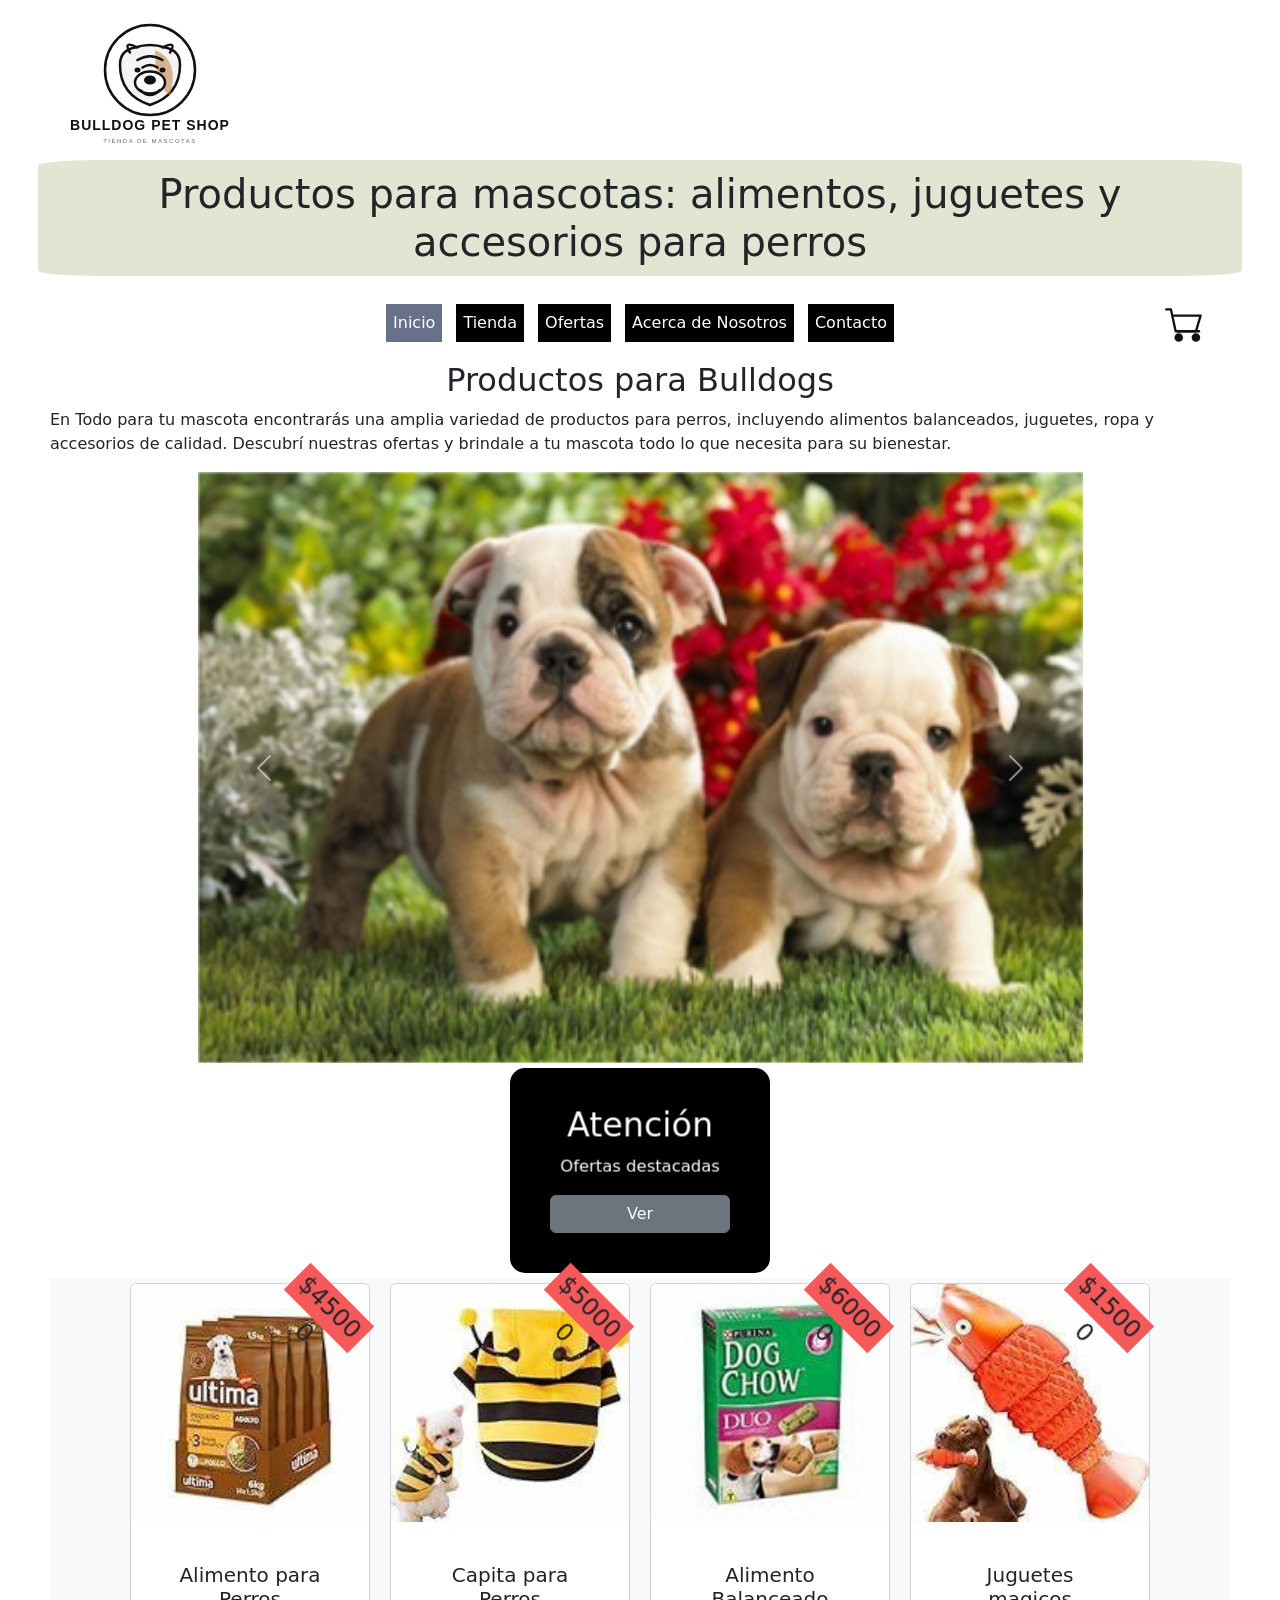
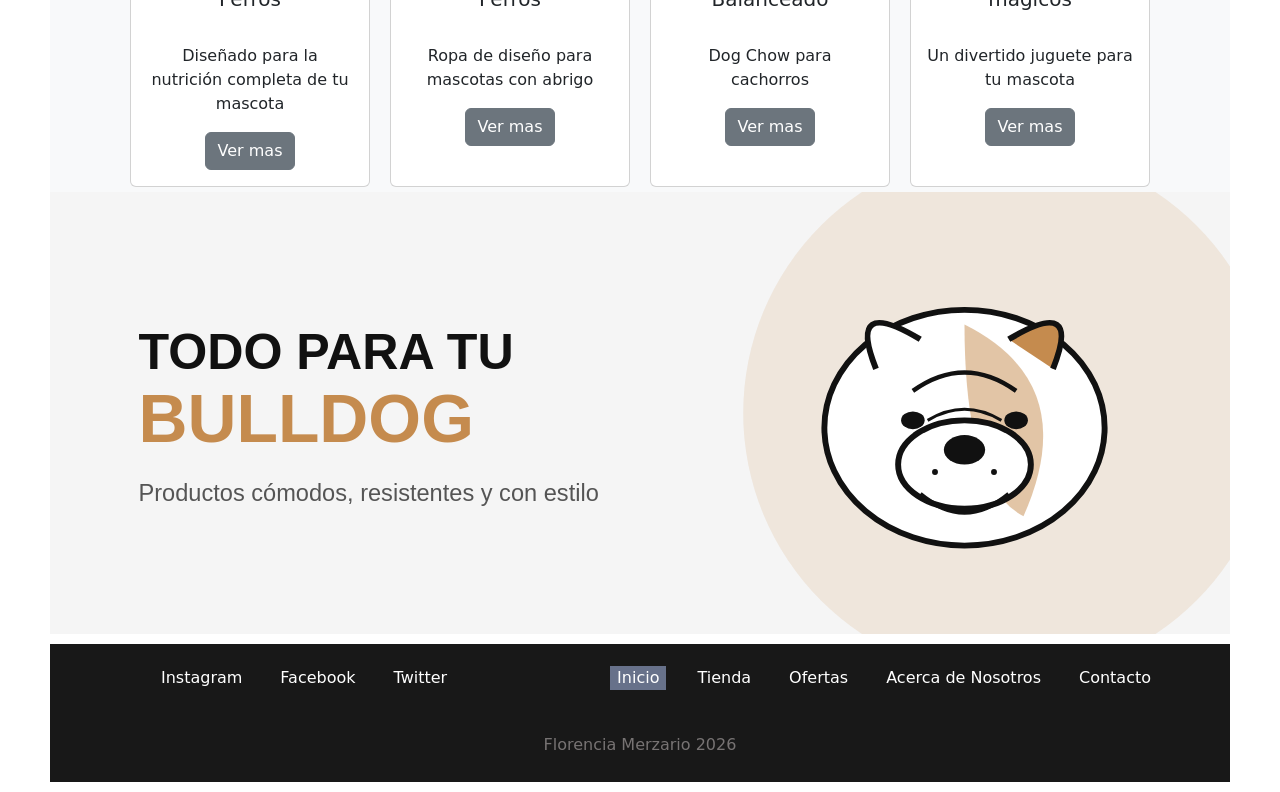
<file: index.html>
<!DOCTYPE html>
<html lang="en">
<head>
    <meta charset="UTF-8">
    <meta name="viewport" content="width=device-width, initial-scale=1.0">
      <link href="https://cdn.jsdelivr.net/npm/bootstrap@5.3.8/dist/css/bootstrap.min.css" rel="stylesheet" integrity="sha384-sRIl4kxILFvY47J16cr9ZwB07vP4J8+LH7qKQnuqkuIAvNWLzeN8tE5YBujZqJLB" crossorigin="anonymous">

      <link rel="stylesheet" href="https://cdn.jsdelivr.net/npm/bootstrap-icons@1.13.1/font/bootstrap-icons.min.css">
    <link rel="stylesheet" href="./css/style.css">

    <meta name="description" content="Tienda online de productos para mascotas. Encontrá alimentos, juguetes, ropa y ofertas especiales para perros, con productos destacados para bulldogs.">
<meta name="keywords" content="productos para mascotas, tienda para mascotas, alimentos para perros, accesorios para perros, juguetes para perros, bulldogs">

    <title>Productos para mascotas | Todo para tu mascota</title>
</head>
<body>
<div class="contenedor">
<header class="header row"> 
  
  <div class="logo">
    <a href="index.html" aria-label="Ir al inicio">
    <img src="./img/logo.svg" alt="Todo para tu mascota">
</a>
</div>

  <h1>Productos para mascotas: alimentos, juguetes y accesorios para perros</h1>

  <div class="iconoCarrito">
    <a href="#" aria-label="Carrito de compras">
        <img src="./img/carrito.svg" alt="carrito de compras" >
    </a>
    </div>
</header>
 <nav class="nav" aria-label="Menú principal">
    
    <div class="burguer">
        <i class="bi bi-justify"></i>
        <ul>
            <li class="activo"><a href="index.html">Inicio</a></li>
            <li><a href="./anexos/tienda.html">Tienda</a></li>
            <li><a href="./anexos/ofertas.html">Ofertas</a></li>
            <li><a href="./anexos/acerca_nosotros.html">Acerca de Nosotros</a></li>
            <li><a href="./anexos/contacto.html">Contacto</a></li>
        </ul>
    </div>
    <div class="menu">
         <ul>
            <li class="activo"><a href="index.html">Inicio</a></li>
            <li><a href="./anexos/tienda.html">Tienda</a></li>
            <li><a href="./anexos/ofertas.html">Ofertas</a></li>
            <li><a href="./anexos/acerca_nosotros.html">Acerca de Nosotros</a></li>
            <li><a href="./anexos/contacto.html">Contacto</a></li>
        </ul>
    </div>
    
  </nav>
  <main class="main">
    <h2>Productos para Bulldogs</h2>
    <p>En Todo para tu mascota encontrarás una amplia variedad de productos para perros, incluyendo alimentos balanceados, juguetes, ropa y accesorios de calidad. Descubrí nuestras ofertas y brindale a tu mascota todo lo que necesita para su bienestar.</p>
    
    <div class="portada d-flex justify-content-center">
    <div id="carouselExampleControlsNoTouching" class="carousel slide w-75" data-bs-touch="false">
  <div class="carousel-inner">
    <div class="carousel-item active">
      <img src="./img/carrousel_1.jpg" class="d-block w-100" alt="carrousel de img de perros bulldog">
    </div>
    <div class="carousel-item">
      <img src="./img/carrousel_2.jpg" class="d-block w-100" alt="carrousel de img de perros bulldog">
    </div>
    <div class="carousel-item">
      <img src="./img/carrousel_3.jpg" class="d-block w-100" alt="carrousel de img de perros bulldog">
    </div>
  </div>
  <button class="carousel-control-prev" type="button" data-bs-target="#carouselExampleControlsNoTouching" data-bs-slide="prev">
    <span class="carousel-control-prev-icon" aria-hidden="true"></span>
    <span class="visually-hidden">Previous</span>
  </button>
  <button class="carousel-control-next" type="button" data-bs-target="#carouselExampleControlsNoTouching" data-bs-slide="next">
    <span class="carousel-control-next-icon" aria-hidden="true"></span>
    <span class="visually-hidden">Next</span>
  </button>
</div>
</div>
       
    <div class="escena">
        <div class="tarjeta">
          <h2>Atención</h2>
            <p>Ofertas destacadas</p>
            <a href="./anexos/ofertas.html" class="btn btn-secondary">Ver</a>
        </div>
    </div>
 
<section class="productos-destacados">
     <div class="destacados">
        <div class="card text-center" style="width: 15rem;">
            <div class="precio">$45000</div>
            <img src="./img/alimento_ultima.jpg"
             class="card-img-top" alt="imagen de venta producto">
            <div class="card-body">
                <h2 class="card-title h5">Alimento para Perros</h2>
                <p class="card-text">Diseñado para la nutrición completa de tu mascota</p>
                <button type="button" class="btn btn-secondary " data-bs-toggle="modal" data-bs-target="#modal1">
                Ver mas
              </button>
            </div>
            <!-- Modal -->
<div class="modal fade" id="modal1" role="dialog" tabindex="-1" aria-labelledby="exampleModalLabel" aria-hidden="true">
  <div class="modal-dialog">
    <div class="modal-content">
      <div class="modal-header">
        <h2 class="modal-title fs-5" id="exampleModalLabel">Atencion</h2>
        <button type="button" class="btn-close" data-bs-dismiss="modal" aria-label="Close"></button>
      </div>
      <div class="modal-body">
        Producto Destacado a la venta
      </div>
      <div class="modal-footer">
        <button type="button" class="btn btn-secondary" data-bs-dismiss="modal">Cerrar</button>
      </div>
    </div>
  </div>
</div>
        </div>
        <div class="card text-center" style="width: 15rem;">
            <div class="precio">$50000</div>
            <img src="./img/capita.jpg" class="card-img-top" alt="imagen de venta producto">
            <div class="card-body">
                <h2 class="card-title h5">Capita para Perros</h2>
                <p class="card-text">Ropa de diseño para mascotas con abrigo </p>
                <button type="button" class="btn btn-secondary " data-bs-toggle="modal" data-bs-target="#modal1">
                Ver mas
              </button>
            </div>
        </div>
        <div class="card text-center" style="width: 15rem;">
            <div class="precio">$60000</div>
            <img src="./img/dog_chow.jpg" class="card-img-top" alt="imagen de venta producto">
            <div class="card-body">
                <h2 class="card-title h5">Alimento Balanceado</h2>
                <p class="card-text">Dog Chow para cachorros</p>
                 <button type="button" class="btn btn-secondary " data-bs-toggle="modal" data-bs-target="#modal1">
                Ver mas
              </button>
            </div>
        </div>
        <div class="card text-center" style="width: 15rem;">
            <div class="precio">$15000</div>
            <img src="./img/pecesito_juguete.jpg" class="card-img-top" alt="imagen de venta producto">
            <div class="card-body">
                <h2 class="card-title h5">Juguetes magicos</h2>
                <p class="card-text">Un divertido juguete para tu mascota</p>
                 <button type="button" class="btn btn-secondary " data-bs-toggle="modal" data-bs-target="#modal1">
                Ver mas
              </button>
            </div>
        </div>

     </div>
</section>
    <section class="banner">
      <h2 class="d-none">Banner</h2>
        <img src="./img/banner.svg" alt="imagen del banner de la pagina">
    </section>
  </main>
  <footer>
    <div class="footer">
    <!-- redes sociales -->
    <ul class="redes">
        <li><a href="#">Instagram</a></li>
        <li><a href="#">Facebook</a></li>
        <li><a href="#">Twitter</a></li>
    </ul>
    <ul>
        <li class="activo"><a href="index.html">Inicio</a></li>
        <li><a href="./anexos/tienda.html">Tienda</a></li>
        <li><a href="./anexos/ofertas.html">Ofertas</a></li>
        <li><a href="./anexos/acerca_nosotros.html">Acerca de Nosotros</a></li>
        <li><a href="./anexos/contacto.html">Contacto</a></li>
    </ul>
</div>

   <p>Florencia Merzario 2026</p>
  </footer>
</div>

 <script src="https://cdn.jsdelivr.net/npm/bootstrap@5.3.8/dist/js/bootstrap.bundle.min.js" integrity="sha384-FKyoEForCGlyvwx9Hj09JcYn3nv7wiPVlz7YYwJrWVcXK/BmnVDxM+D2scQbITxI" crossorigin="anonymous"></script>

</body>
</html>
</file>
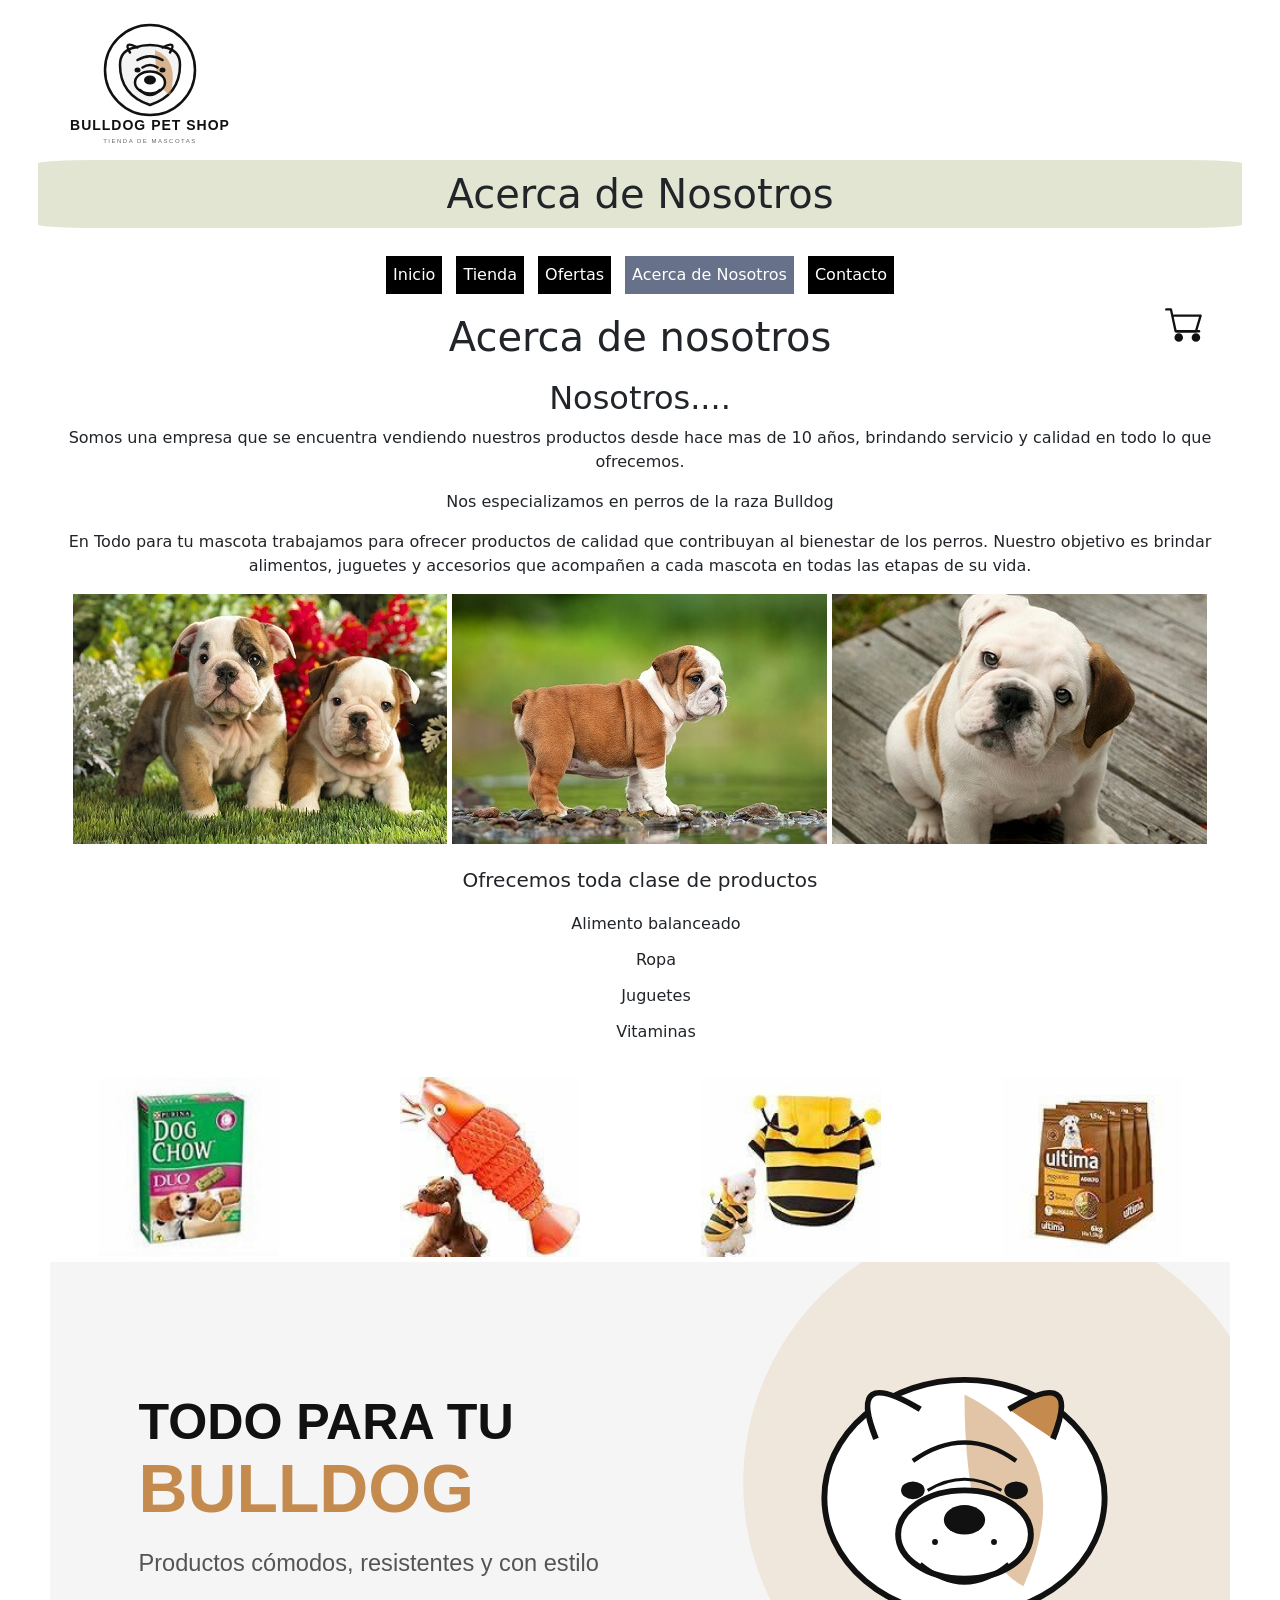
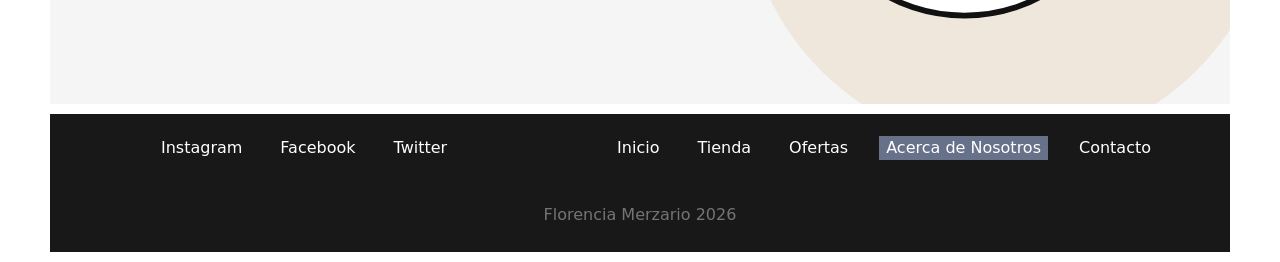
<file: anexos/acerca_nosotros.html>
<!DOCTYPE html>
<html lang="en">
<head>
    <meta charset="UTF-8">
    <meta name="viewport" content="width=device-width, initial-scale=1.0">
      <link href="https://cdn.jsdelivr.net/npm/bootstrap@5.3.8/dist/css/bootstrap.min.css" rel="stylesheet" integrity="sha384-sRIl4kxILFvY47J16cr9ZwB07vP4J8+LH7qKQnuqkuIAvNWLzeN8tE5YBujZqJLB" crossorigin="anonymous">
<link rel="stylesheet"
href="https://cdn.jsdelivr.net/npm/bootstrap-icons@1.11.3/font/bootstrap-icons.min.css">
    <link rel="stylesheet" href="../css/style.css">
    <meta name="description" content="Conocé nuestra historia y compromiso con la venta de productos para mascotas de calidad y el bienestar de los perros.">
<meta name="keywords" content="tienda de mascotas, empresa de mascotas, bienestar animal, productos para mascotas, historia de la empresa">
   <title>Acerca de Nosotros | Todo para tu mascota</title>
</head>
<body>
<div class="contenedor">
<header class="header row"> 
  <div class="logo">
    <a href="index.html" aria-label="Ir al inicio">
    <img src="../img/logo.svg" alt="Todo para tu mascota">
</a>
  </div>
 <h1>Acerca de Nosotros</h1>
  <div class="iconoCarrito">
          <a href="#" aria-label="Carrito de compras">
        <img src="../img/carrito.svg" alt="carrito de compras" >
    </a>
    </div>
</header>
 <nav class="nav" aria-label="Menú principal">
       <div class="burguer">
        <i class="bi bi-justify"></i>
        <ul>
            <li><a href="../index.html">Inicio</a></li>
            <li><a href="./tienda.html">Tienda</a></li>
            <li><a href="./ofertas.html">Ofertas</a></li>
            <li class="activo"><a href="#">Acerca de Nosotros</a></li>
            <li><a href="./contacto.html">Contacto</a></li>
        </ul>
    </div>
    <div class="menu">
         <ul>
            <li><a href="../index.html">Inicio</a></li>
            <li><a href="./tienda.html">Tienda</a></li>
            <li><a href="./ofertas.html">Ofertas</a></li>
            <li class="activo"><a href="#">Acerca de Nosotros</a></li>
            <li><a href="./contacto.html">Contacto</a></li>
        </ul>
    </div>
    
  </nav>
    <h1 class="text-center">Acerca de nosotros</h1>
    <main>
        <section class="mb-4 text-center">
            <h2>Nosotros....</h2>
            <p>Somos una empresa que se encuentra vendiendo nuestros productos desde hace mas
            de 10 años, brindando servicio y calidad en todo lo que ofrecemos.</p>
            <p>Nos especializamos en perros de la raza Bulldog</p>
            <p>En Todo para tu mascota trabajamos para ofrecer productos de calidad que contribuyan al bienestar de los perros. Nuestro objetivo es brindar alimentos, juguetes y accesorios que acompañen a cada mascota en todas las etapas de su vida.</p>

            <img src="../img/carrousel_1.jpg" alt="imagen de perro cachorro">
            <img src="../img/carrousel_2.jpg" alt="imagen de perro cachorro">
            <img src="../img/carrousel_3.jpg" alt="imagen de perro cachorro">
        </section>
        <section class="d-md-flex justify-content-md-center flex-md-column text-center">
            <h3 class="h5">Ofrecemos toda clase de productos</h3>
            <ul class="acerca_ul">
                <li class="list-unstyled">Alimento balanceado</li>
                <li class="list-unstyled">Ropa</li>
                <li class="list-unstyled">Juguetes</li>
                <li class="list-unstyled">Vitaminas</li>
            </ul>
            <div class="row text-center">
                <div class="col-12 col-md-6 col-lg-3 escalar">
                    <img src="../img/dog_chow.jpg" class="img-fluid" alt="Dog Chow">
                </div>

                <div class="col-12 col-md-6 col-lg-3 escalar">
                    <img src="../img/pecesito_juguete.jpg" class="img-fluid" alt="Juguete">
                </div>

                <div class="col-12 col-md-6 col-lg-3 escalar">
                    <img src="../img/capita.jpg" class="img-fluid" alt="Capita">
                </div>

                <div class="col-12 col-md-6 col-lg-3 escalar">
                    <img src="../img/alimento_ultima.jpg" class="img-fluid" alt="Producto">
                </div>
            </div>
        </section>
    <section class="banner">
        <h2 class="d-none">Banner</h2>
        <img src="../img/banner.svg" alt="imagen del banner de la pagina">
    </section>
  </main>
  <footer>
    <div class="footer">
    <!-- redes sociales -->
    <ul class="redes">
        <li><a href="#">Instagram</a></li>
        <li><a href="#">Facebook</a></li>
        <li><a href="#">Twitter</a></li>
    </ul>
    <ul>
         <li><a href="../index.html">Inicio</a></li>
        <li><a href="./tienda.html">Tienda</a></li>
        <li><a href="./ofertas.html">Ofertas</a></li>
        <li class="activo"><a href="#">Acerca de Nosotros</a></li>
        <li><a href="./contacto.html">Contacto</a></li>
    </ul>
</div>

    <p>Florencia Merzario 2026</p>
  </footer>
</div>

 <script src="https://cdn.jsdelivr.net/npm/bootstrap@5.3.8/dist/js/bootstrap.bundle.min.js" integrity="sha384-FKyoEForCGlyvwx9Hj09JcYn3nv7wiPVlz7YYwJrWVcXK/BmnVDxM+D2scQbITxI" crossorigin="anonymous"></script>

</body>
</html>
</file>
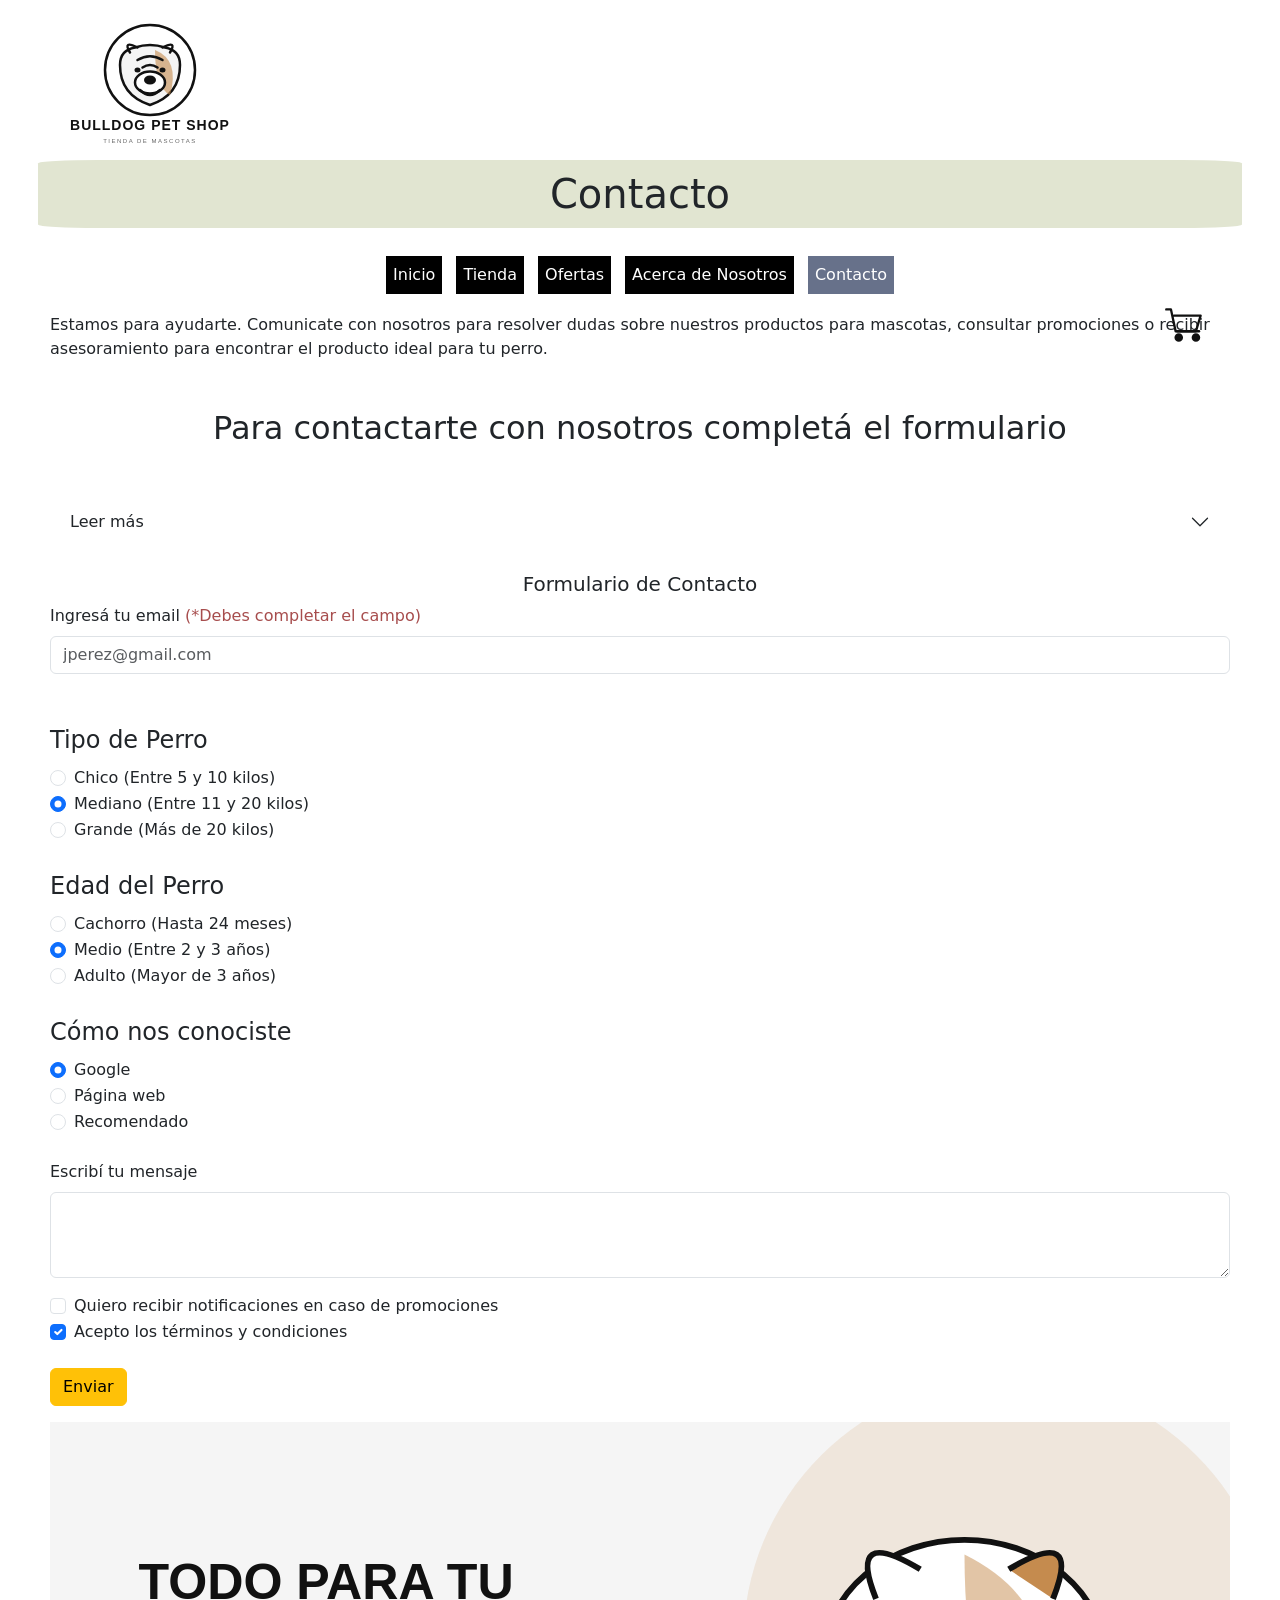
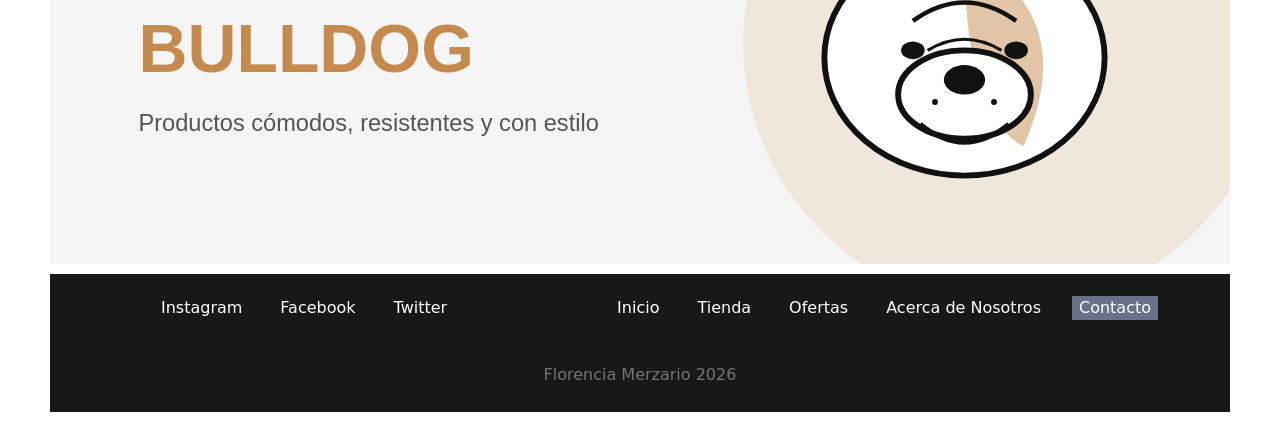
<file: anexos/contacto.html>
<!DOCTYPE html>
<html lang="en">
<head>
    <meta charset="UTF-8">
    <meta name="viewport" content="width=device-width, initial-scale=1.0">
    <link rel="stylesheet"
href="https://cdn.jsdelivr.net/npm/bootstrap-icons@1.11.3/font/bootstrap-icons.min.css">
      <link href="https://cdn.jsdelivr.net/npm/bootstrap@5.3.8/dist/css/bootstrap.min.css" rel="stylesheet" integrity="sha384-sRIl4kxILFvY47J16cr9ZwB07vP4J8+LH7qKQnuqkuIAvNWLzeN8tE5YBujZqJLB" crossorigin="anonymous">

    <link rel="stylesheet" href="../css/style.css">
    <meta name="description" content="Contactanos para realizar consultas sobre nuestros productos para mascotas, promociones y medios de compra.">
   <meta name="keywords" content="contacto tienda mascotas, atención al cliente, consultas mascotas, productos para perros, información de contacto">
    <title>Contacto | Todo para tu mascota</title>
</head>
<body>
<div class="contenedor">
<header class="header row"> 
  <div class="logo">
    <a href="index.html" aria-label="Ir al inicio">
    <img src="../img/logo.svg" alt="Todo para tu mascota">
  </a>
</div>
  <h1>Contacto</h1>
  <div class="iconoCarrito">
      <a href="#" aria-label="Carrito de compras">
        <img src="../img/carrito.svg" alt="carrito de compras" >
    </a>
  </div>
</header>
<nav class="nav" aria-label="Menú principal">

       <div class="burguer">
        <i class="bi bi-justify"></i>
        <ul>
             <li><a href="../index.html">Inicio</a></li>
            <li><a href="./tienda.html">Tienda</a></li>
            <li><a href="./ofertas.html">Ofertas</a></li>
            <li><a href="./acerca_nosotros.html">Acerca de Nosotros</a></li>
            <li class="activo"><a href="#">Contacto</a></li>
        </ul>
    </div>
    <div class="menu">
         <ul>
            <li><a href="../index.html">Inicio</a></li>
            <li><a href="./tienda.html">Tienda</a></li>
            <li><a href="./ofertas.html">Ofertas</a></li>
            <li><a href="./acerca_nosotros.html">Acerca de Nosotros</a></li>
            <li class="activo"><a href="#">Contacto</a></li>
        </ul>
    </div>
    
  </nav>
  <div class="main">
    <p>Estamos para ayudarte. Comunicate con nosotros para resolver dudas sobre nuestros productos para mascotas, consultar promociones o recibir asesoramiento para encontrar el producto ideal para tu perro.</p>

    <h2 class="m-5">Para contactarte con nosotros completá el formulario</h2>
    <div class="accordion accordion-flush" id="accordionFlushExample">
  <div class="accordion-item">
    <h2 class="accordion-header">
      <button class="accordion-button collapsed" type="button" data-bs-toggle="collapse" data-bs-target="#flush-collapseOne" aria-expanded="false" aria-controls="flush-collapseOne">
        Leer más
      </button>
    </h2>
    <div id="flush-collapseOne" class="accordion-collapse collapse" data-bs-parent="#accordionFlushExample">
      <div class="accordion-body">Podes contactarte con nosotros a traves del formulario, para reclamos y sugerencias y te responderemos a la brevedad.</div>
    </div>
  </div>
  </div>
  

  <section class="formulario mt-4">
    <h2 class="h5">Formulario de Contacto</h2>
  <div class="mb-5">
    <label for="exampleFormControlInput1" class="form-label">
      Ingresá tu email
      <span class="txt_span">(*Debes completar el campo)</span>
    </label>
    <input type="email" class="form-control" id="exampleFormControlInput1" placeholder="jperez@gmail.com">
  </div>

  <fieldset class="mb-4">
    <legend>Tipo de Perro</legend>

    <div class="form-check">
      <input class="form-check-input" type="radio" name="tipoPerro" id="tipo1">
      <label class="form-check-label" for="tipo1">
        Chico (Entre 5 y 10 kilos)
      </label>
    </div>

    <div class="form-check">
      <input class="form-check-input" type="radio" name="tipoPerro" id="tipo2" checked>
      <label class="form-check-label" for="tipo2">
        Mediano (Entre 11 y 20 kilos)
      </label>
    </div>

    <div class="form-check">
      <input class="form-check-input" type="radio" name="tipoPerro" id="tipo3">
      <label class="form-check-label" for="tipo3">
        Grande (Más de 20 kilos)
      </label>
    </div>
  </fieldset>

  <fieldset class="mb-4">
    <legend>Edad del Perro</legend>

    <div class="form-check">
      <input class="form-check-input" type="radio" name="edadPerro" id="edad1">
      <label class="form-check-label" for="edad1">
        Cachorro (Hasta 24 meses)
      </label>
    </div>

    <div class="form-check">
      <input class="form-check-input" type="radio" name="edadPerro" id="edad2" checked>
      <label class="form-check-label" for="edad2">
        Medio (Entre 2 y 3 años)
      </label>
    </div>

    <div class="form-check">
      <input class="form-check-input" type="radio" name="edadPerro" id="edad3">
      <label class="form-check-label" for="edad3">
        Adulto (Mayor de 3 años)
      </label>
    </div>
  </fieldset>

  <fieldset class="mb-4">
    <legend>Cómo nos conociste</legend>

    <div class="form-check">
      <input class="form-check-input" type="radio" name="origen" id="origen1" checked>
      <label class="form-check-label" for="origen1">
        Google
      </label>
    </div>

    <div class="form-check">
      <input class="form-check-input" type="radio" name="origen" id="origen2">
      <label class="form-check-label" for="origen2">
        Página web
      </label>
    </div>

    <div class="form-check">
      <input class="form-check-input" type="radio" name="origen" id="origen3">
      <label class="form-check-label" for="origen3">
        Recomendado
      </label>
    </div>
  </fieldset>

  
  <div class="mb-3">
    <label for="exampleFormControlTextarea1" class="form-label">
      Escribí tu mensaje
    </label>
    <textarea class="form-control" id="exampleFormControlTextarea1" rows="3"></textarea>
  </div>

  
  <div class="form-check">
    <input class="form-check-input" type="checkbox" id="checkDefault">
    <label class="form-check-label" for="checkDefault">
      Quiero recibir notificaciones en caso de promociones
    </label>
  </div>

  <div class="form-check mb-4">
    <input class="form-check-input" type="checkbox" id="checkChecked" checked>
    <label class="form-check-label" for="checkChecked">
      Acepto los términos y condiciones
    </label>
  </div>

  <button type="submit" class="btn btn-warning mb-3">
    Enviar
  </button>
</section>

    <section class="banner">
      <h2 class="d-none">Banner</h2>
        <img src="../img/banner.svg" alt="imagen del banner de la pagina">
    </section>
  
  </div>
  <footer>
    <div class="footer">
    <!-- redes sociales -->
    <ul class="redes">
        <li><a href="#">Instagram</a></li>
        <li><a href="#">Facebook</a></li>
        <li><a href="#">Twitter</a></li>
    </ul>
    <ul>
          <li><a href="../index.html">Inicio</a></li>
          <li><a href="./tienda.html">Tienda</a></li>
          <li><a href="./ofertas.html">Ofertas</a></li>
          <li><a href="./acerca_nosotros.html">Acerca de Nosotros</a></li>
          <li class="activo"><a href="#">Contacto</a></li>
    </ul>

</div>
    <p>Florencia Merzario 2026</p>
  </footer>
</div>

 <script src="https://cdn.jsdelivr.net/npm/bootstrap@5.3.8/dist/js/bootstrap.bundle.min.js" integrity="sha384-FKyoEForCGlyvwx9Hj09JcYn3nv7wiPVlz7YYwJrWVcXK/BmnVDxM+D2scQbITxI" crossorigin="anonymous"></script>

</body>
</html>
</file>
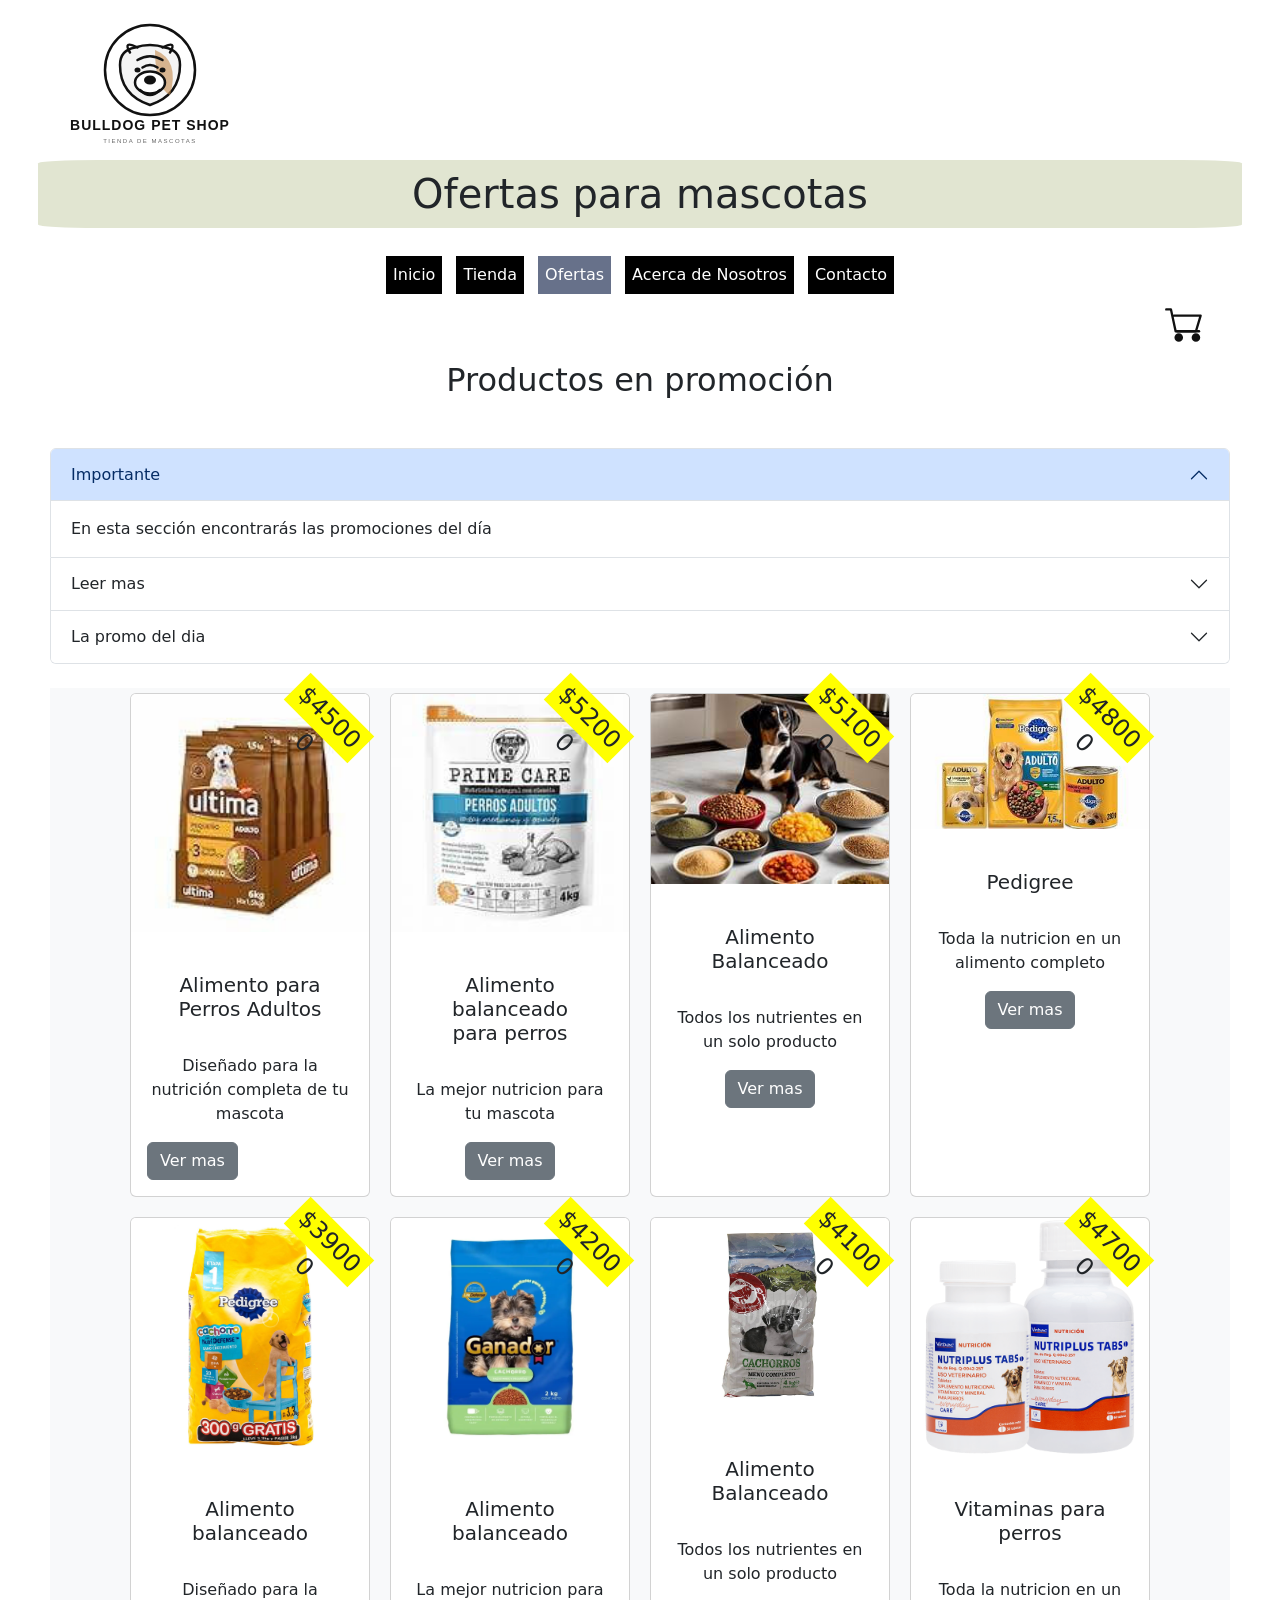
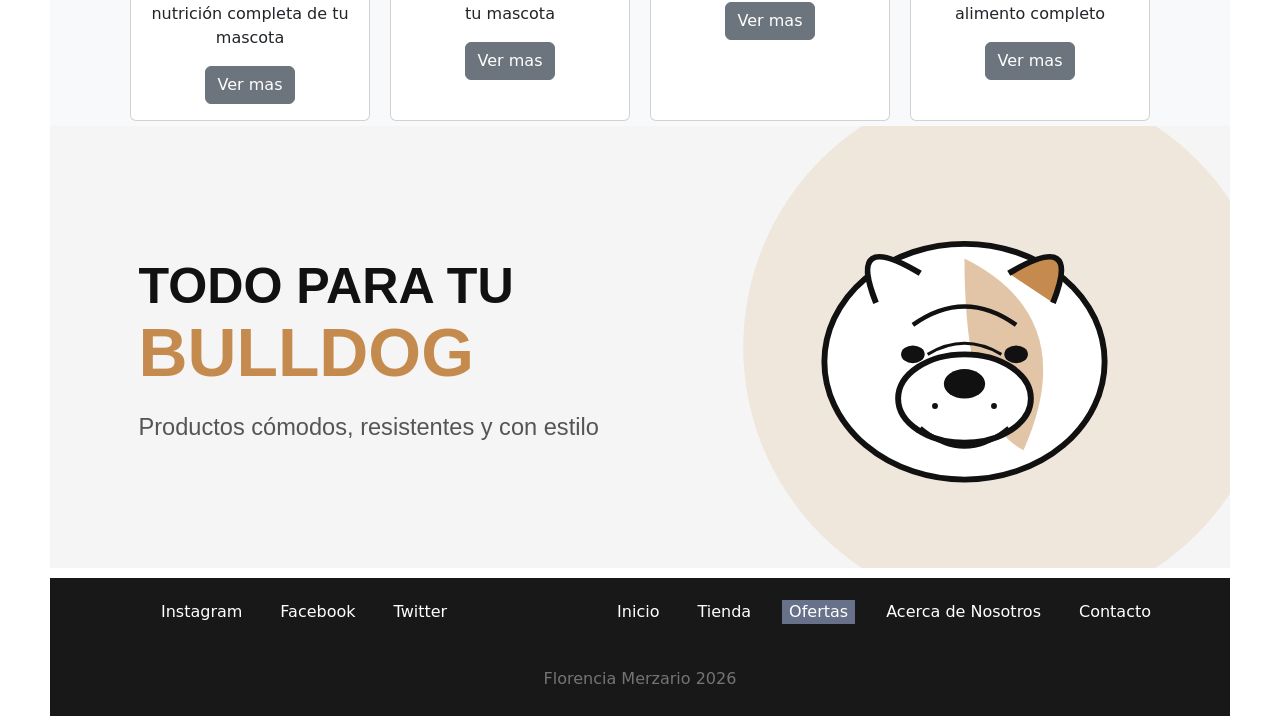
<file: anexos/ofertas.html>
<!DOCTYPE html>
<html lang="en">
<head>
    <meta charset="UTF-8">
    <meta name="viewport" content="width=device-width, initial-scale=1.0">
    <link rel="stylesheet"
href="https://cdn.jsdelivr.net/npm/bootstrap-icons@1.11.3/font/bootstrap-icons.min.css">
      <link href="https://cdn.jsdelivr.net/npm/bootstrap@5.3.8/dist/css/bootstrap.min.css" rel="stylesheet" integrity="sha384-sRIl4kxILFvY47J16cr9ZwB07vP4J8+LH7qKQnuqkuIAvNWLzeN8tE5YBujZqJLB" crossorigin="anonymous">

    <link rel="stylesheet" href="../css/style.css">

    <meta name="description" content="Aprovechá las mejores ofertas en alimentos, juguetes y accesorios para perros. Descuentos exclusivos por tiempo limitado.">
<meta name="keywords" content="ofertas para mascotas, descuentos para perros, promociones mascotas, alimentos para perros en oferta, accesorios para perros baratos">
    <title>Ofertas | Productos para mascotas</title>
</head>
<body>
<div class="contenedor">
<header class="header row"> 
  <div class="logo"><a href="index.html" aria-label="Ir al inicio">
    <img src="../img/logo.svg" alt="Todo para tu mascota">
</a></div>
  <h1>Ofertas para mascotas</h1>
  <div class="iconoCarrito">
          <a href="#" aria-label="Carrito de compras">
        <img src="../img/carrito.svg" alt="carrito de compras" >
    </a>
    </div>
</header>
  <nav class="nav" aria-label="Menú principal">
    <div class="burguer">
        <i class="bi bi-justify"></i>
        <ul>
            <li><a href="../index.html">Inicio</a></li>
            <li><a href="./tienda.html">Tienda</a></li>
            <li class="activo"><a href="#">Ofertas</a></li>
            <li><a href="./acerca_nosotros.html">Acerca de Nosotros</a></li>
            <li><a href="./contacto.html">Contacto</a></li>
        </ul>
    </div>
    <div class="menu">
         <ul>
            <li><a href="../index.html">Inicio</a></li>
            <li><a href="./tienda.html">Tienda</a></li>
            <li class="activo"><a href="#">Ofertas</a></li>
            <li><a href="./acerca_nosotros.html">Acerca de Nosotros</a></li>
            <li><a href="./contacto.html">Contacto</a></li>
        </ul>
    </div>
    
  </nav>
  <main class="main">
    <h2 class="m-5">Productos en promoción</h2>
 <div class="accordion mb-4" id="accordionExample">
  <div class="accordion-item">
    <h2 class="accordion-header">
      <button class="accordion-button" type="button" data-bs-toggle="collapse" data-bs-target="#collapseOne" aria-expanded="true" aria-controls="collapseOne">
        Importante
      </button>
    </h2>
    <div id="collapseOne" class="accordion-collapse collapse show" data-bs-parent="#accordionExample">
  <div class="accordion-body">
    En esta sección encontrarás las promociones del día
  </div>
</div>
</div>
  <div class="accordion-item">
    <h2 class="accordion-header">
      <button class="accordion-button collapsed" type="button" data-bs-toggle="collapse" data-bs-target="#collapseTwo" aria-expanded="false" aria-controls="collapseTwo">
        Leer mas
      </button>
    </h2>
    <div id="collapseTwo" class="accordion-collapse collapse" data-bs-parent="#accordionExample">
      <div class="accordion-body">
        <div class="accordion-body">
          <p>Descubrí las mejores promociones en productos para mascotas. Encontrá alimentos, juguetes y accesorios para perros con descuentos especiales y renová todo lo que tu mascota necesita al mejor precio.</p>
        </div>
      </div>
    </div>
  </div>
  <div class="accordion-item">
    <h2 class="accordion-header">
      <button class="accordion-button collapsed" type="button" data-bs-toggle="collapse" data-bs-target="#collapseThree" aria-expanded="false" aria-controls="collapseThree">
        La promo del dia
      </button>
    </h2>
    <div id="collapseThree" class="accordion-collapse collapse" data-bs-parent="#accordionExample">
  <div class="accordion-body">
    Alimento balanceado para perros cachorros y/o adultos.
  </div>
</div>
  </div>
</div>
<section class="productos-destacados">
     <div class="destacados">
        <div class="card" style="width: 15rem;">
            <div class="precio precio_oferta">$45000</div>
            <img src="../img/alimento_ultima.jpg" class="card-img-top" alt="imagen de venta producto">
            <div class="card-body">
                <h2 class="card-title h5">Alimento para Perros Adultos</h2>
                <p class="card-text">Diseñado para la nutrición completa de tu mascota</p>
                <button type="button" class="btn btn-secondary " data-bs-toggle="modal" data-bs-target="#modal1">
                Ver mas
              </button>
            </div>
        </div>
        <div class="modal fade"
          id="modal1"
          tabindex="-1"
          role="dialog"
          aria-labelledby="exampleModalLabel"
          aria-hidden="true">

  <div class="modal-dialog">
    <div class="modal-content">
      <div class="modal-header">
        <h2 class="modal-title fs-5" id="exampleModalLabel">Atención</h2>
        <button type="button" class="btn-close" data-bs-dismiss="modal" aria-label="Close"></button>
      </div>
      <div class="modal-body">
        Producto Destacado a la venta
      </div>
      <div class="modal-footer">
        <button type="button" class="btn btn-secondary" data-bs-dismiss="modal">Cerrar</button>
      </div>
    </div>
  </div>
</div>
        <div class="card text-center" style="width: 15rem;">
            <div class="precio precio_oferta">$52000</div>
            <img src="../img/prod01-adultos.jfif" class="card-img-top" alt="imagen de venta producto">
            <div class="card-body">
                <h2 class="card-title h5">Alimento balanceado para perros</h2>
                <p class="card-text">La mejor nutricion para tu mascota</p>
                <button type="button" class="btn btn-secondary " data-bs-toggle="modal" data-bs-target="#modal1">
                Ver mas
              </button>
            </div>
        </div>
        <div class="card text-center" style="width: 15rem;">
            <div class="precio precio_oferta">$51000</div>
            <img src="../img/prod02-adultos.jfif" class="card-img-top" alt="imagen de venta producto">
            <div class="card-body">
                <h2 class="card-title h5">Alimento Balanceado</h2>
                <p class="card-text">Todos los nutrientes en un solo producto</p>
                <button type="button" class="btn btn-secondary " data-bs-toggle="modal" data-bs-target="#modal1">
                Ver mas
              </button>
            </div>
        </div>
        <div class="card text-center" style="width: 15rem;">
            <div class="precio precio_oferta">$48000</div>
            <img src="../img/prod03-adultos.jfif" class="card-img-top" alt="imagen de venta producto">
            <div class="card-body">
                <h2 class="card-title h5">Pedigree</h2>
                <p class="card-text">Toda la nutricion en un alimento completo</p>
                <button type="button" class="btn btn-secondary " data-bs-toggle="modal" data-bs-target="#modal1">
                Ver mas
              </button>
            </div>
        </div>
         <div class="card text-center" style="width: 15rem;">
            <div class="precio precio_oferta">$39000</div>
            <img src="../img/prod01-cachorros.jpeg" class="card-img-top" alt="imagen de venta producto">
            <div class="card-body">
                <h2 class="card-title h5">Alimento balanceado</h2>
                <p class="card-text">Diseñado para la nutrición completa de tu mascota</p>
                 <button type="button" class="btn btn-secondary " data-bs-toggle="modal" data-bs-target="#modal1">
                Ver mas
              </button>
            </div>
        </div>
        <div class="card text-center" style="width: 15rem;">
            <div class="precio precio_oferta">$42000</div>
            <img src="../img/prod02-cachorro.webp" class="card-img-top" alt="imagen de venta producto">
            <div class="card-body">
                <h2 class="card-title h5">Alimento balanceado</h2>
                <p class="card-text">La mejor nutricion para tu mascota</p>
                <button type="button" class="btn btn-secondary " data-bs-toggle="modal" data-bs-target="#modal1">
                Ver mas
              </button>
            </div>
        </div>
        <div class="card text-center" style="width: 15rem;">
            <div class="precio precio_oferta">$41000</div>
            <img src="../img/prod03-cachorro.jpg" class="card-img-top" alt="imagen de venta producto">
            <div class="card-body">
                <h2 class="card-title h5">Alimento Balanceado</h2>
                <p class="card-text">Todos los nutrientes en un solo producto</p>
                <button type="button" class="btn btn-secondary " data-bs-toggle="modal" data-bs-target="#modal1">
                Ver mas
              </button>
            </div>
        </div>
        <div class="card text-center" style="width: 15rem;">
            <div class="precio precio_oferta">$47000</div>
            <img src="../img/prod04-cachorro.png" class="card-img-top" alt="imagen de venta producto">
            <div class="card-body">
                <h2 class="card-title h5">Vitaminas para perros</h2>
                <p class="card-text">Toda la nutricion en un alimento completo</p>
                <button type="button" class="btn btn-secondary " data-bs-toggle="modal" data-bs-target="#modal1">
                Ver mas
              </button>
            </div>
        </div>
     </div>
</section>
    <section class="banner">
      <h2 class="d-none">Banner</h2>
        <img src="../img/banner.svg" alt="imagen del banner de la pagina">
    </section>
  </main>
  <footer>
    <div class="footer">
    <!-- redes sociales -->
    <ul class="redes">
        <li><a href="#">Instagram</a></li>
        <li><a href="#">Facebook</a></li>
        <li><a href="#">Twitter</a></li>
    </ul>
    <ul>
          <li><a href="../index.html">Inicio</a></li>
          <li><a href="./tienda.html">Tienda</a></li>
          <li class="activo"><a href="#">Ofertas</a></li>
          <li><a href="./acerca_nosotros.html">Acerca de Nosotros</a></li>
          <li><a href="./contacto.html">Contacto</a></li>
    </ul>
</div>
    <p>Florencia Merzario 2026</p>

  </footer>
</div>

 <script src="https://cdn.jsdelivr.net/npm/bootstrap@5.3.8/dist/js/bootstrap.bundle.min.js" integrity="sha384-FKyoEForCGlyvwx9Hj09JcYn3nv7wiPVlz7YYwJrWVcXK/BmnVDxM+D2scQbITxI" crossorigin="anonymous"></script>

</body>
</html>
</file>
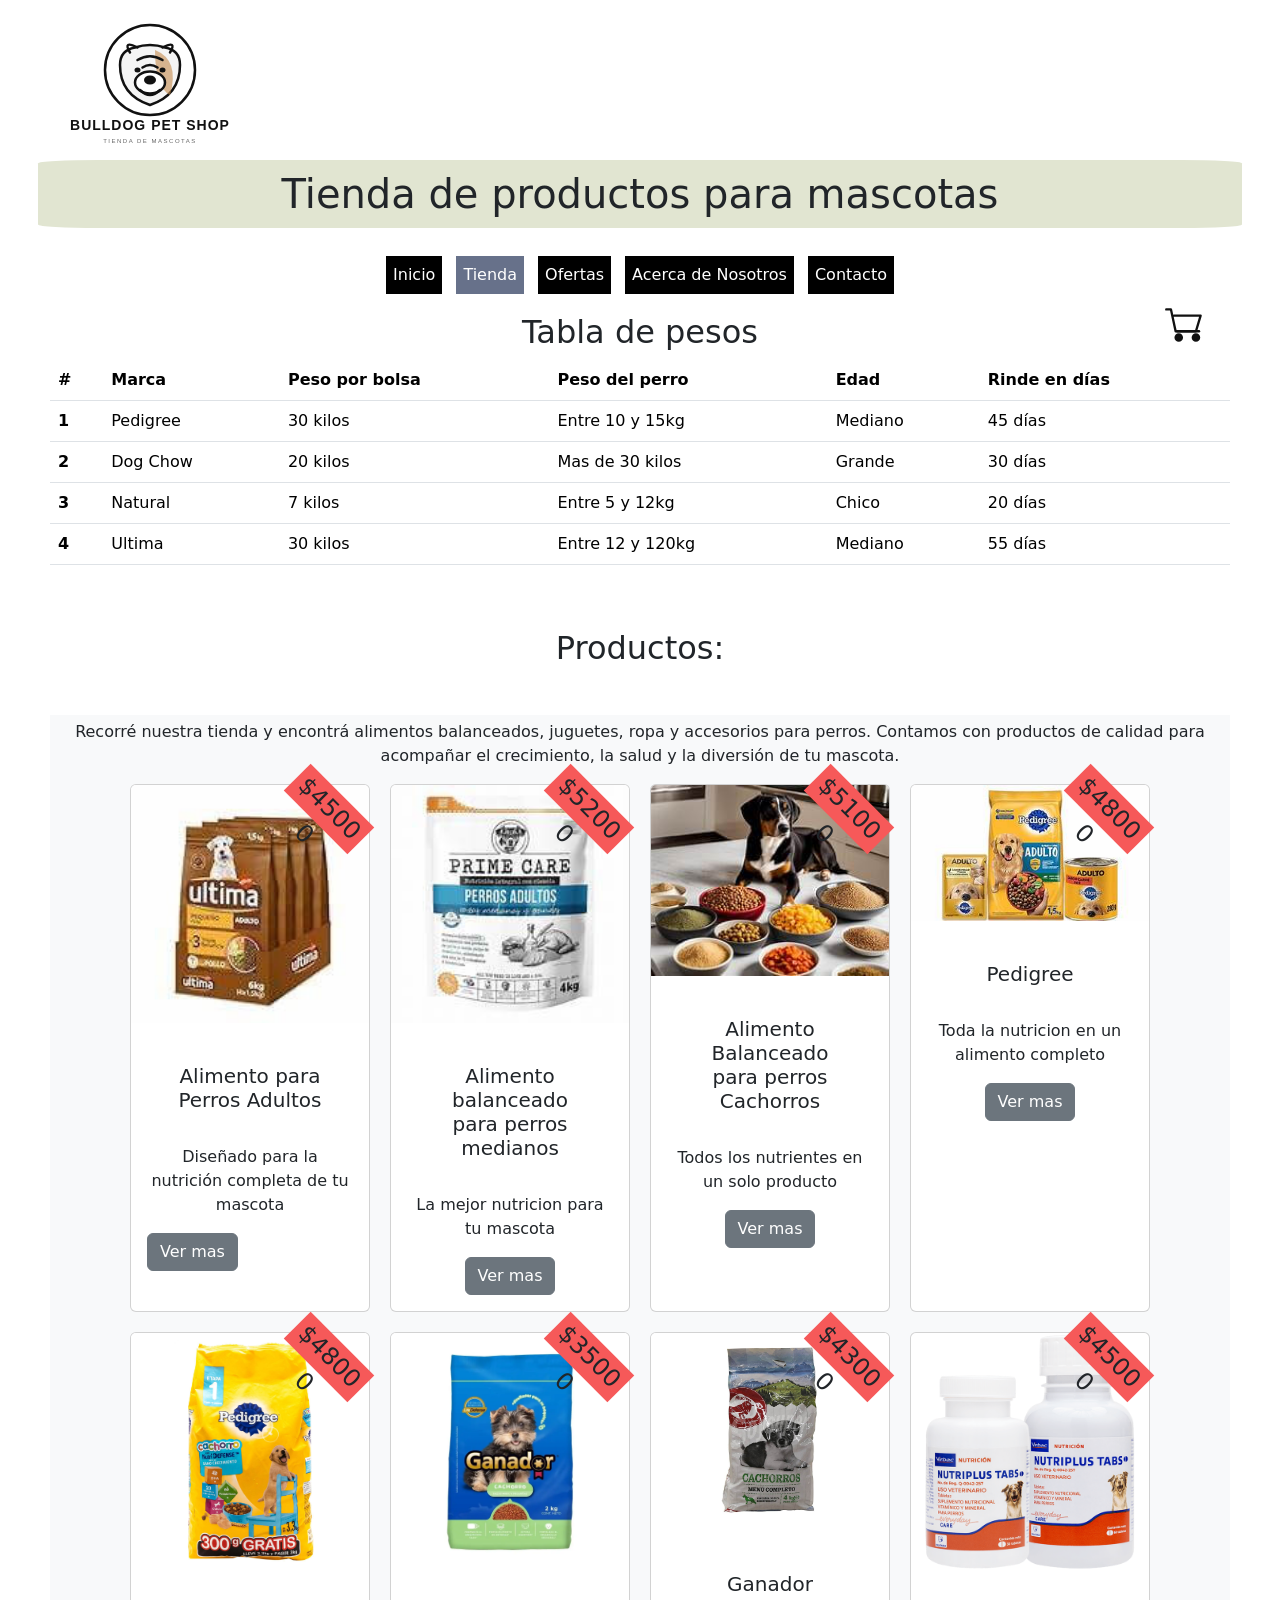
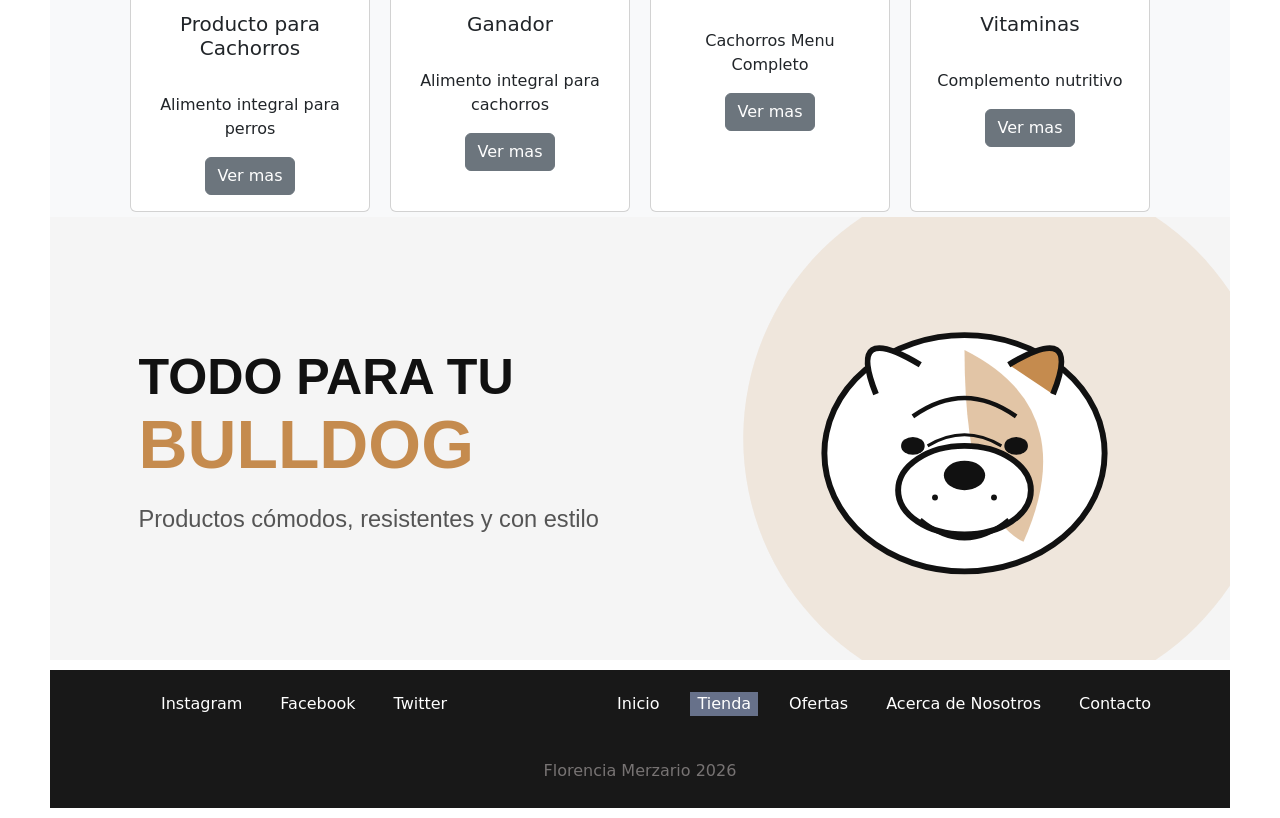
<file: anexos/tienda.html>
<!DOCTYPE html>
<html lang="en">
<head>
    <meta charset="UTF-8">
    <meta name="viewport" content="width=device-width, initial-scale=1.0">
    <link rel="stylesheet"
href="https://cdn.jsdelivr.net/npm/bootstrap-icons@1.11.3/font/bootstrap-icons.min.css">
      <link href="https://cdn.jsdelivr.net/npm/bootstrap@5.3.8/dist/css/bootstrap.min.css" rel="stylesheet" integrity="sha384-sRIl4kxILFvY47J16cr9ZwB07vP4J8+LH7qKQnuqkuIAvNWLzeN8tE5YBujZqJLB" crossorigin="anonymous">

    <link rel="stylesheet" href="../css/style.css">

<meta name="description" content="Explorá nuestro catálogo de productos para mascotas con alimentos, juguetes, ropa y accesorios para perros de todas las edades.">
<meta name="keywords" content="tienda de mascotas, alimentos balanceados, ropa para perros, juguetes para perros, accesorios para mascotas, productos para perros"> 
<title>Tienda | Productos para mascotas</title>
</head>
<body>
<div class="contenedor">
<header class="header row"> 
  <div class="logo"><a href="index.html" aria-label="Ir al inicio">
    <img src="../img/logo.svg" alt="Todo para tu mascota">
</a></div>
  <h1>Tienda de productos para mascotas</h1>
  <div class="iconoCarrito">
        <a href="#" aria-label="Carrito de compras">
        <img src="../img/carrito.svg" alt="carrito de compras" >
    </a>
    </div>
</header>
  <nav class="nav" aria-label="Menú principal">
     <div class="burguer">
        <i class="bi bi-justify"></i>
        <ul>
            <li><a href="../index.html">Inicio</a></li>
            <li class="activo"><a href="#">Tienda</a></li>
            <li><a href="./ofertas.html">Ofertas</a></li>
            <li><a href="./acerca_nosotros.html">Acerca de Nosotros</a></li>
            <li><a href="./contacto.html">Contacto</a></li>
        </ul>
    </div>
    <div class="menu">
         <ul>
            <li><a href="../index.html">Inicio</a></li>
            <li class="activo"><a href="#">Tienda</a></li>
            <li><a href="./ofertas.html">Ofertas</a></li>
            <li><a href="./acerca_nosotros.html">Acerca de Nosotros</a></li>
            <li><a href="./contacto.html">Contacto</a></li>
        </ul>
    </div>
    
  </nav>
  <main class="main">
    <h2>Tabla de pesos</h2>
    <div class="table-responsive">
      <!-- <img src="../img/img_animada.png" class="img_animada" alt="img animada de perrito desplazandose en el costado de la tabla"> -->
        <table class="table ">
      <thead>
        <tr>
          <th scope="col">#</th>
          <th scope="col">Marca</th>
          <th scope="col">Peso por bolsa</th>
          <th scope="col">Peso del perro</th>
          <th scope="col">Edad</th>
          <th scope="col">Rinde en días</th>
        </tr>
      </thead>
      <tbody>
        <tr>
          <th scope="row">1</th>
          <td>Pedigree</td>
          <td>30 kilos</td>
          <td>Entre 10 y 15kg</td>
          <td>Mediano</td>
          <td>45 días</td>
        </tr>
        <tr>
          <th scope="row">2</th>
          <td>Dog Chow</td>
          <td>20 kilos</td>
          <td>Mas de 30 kilos</td>
          <td>Grande</td>
          <td>30 días</td>
        </tr>
        <tr>
          <th scope="row">3</th>
          <td>Natural</td>
          <td>7 kilos</td>
          <td>Entre 5 y 12kg</td>
          <td>Chico</td>
          <td>20 días</td>
        </tr>
        <tr>
          <th scope="row">4</th>
          <td>Ultima</td>
          <td>30 kilos</td>
          <td>Entre 12 y 120kg</td>
          <td>Mediano</td>
          <td>55 días</td>
        </tr>
      </tbody>
    </table>
    </div>
    <h2 class="m-5">Productos:</h2>
    
<section class="productos-destacados">
  <p>Recorré nuestra tienda y encontrá alimentos balanceados, juguetes, ropa y accesorios para perros. Contamos con productos de calidad para acompañar el crecimiento, la salud y la diversión de tu mascota.</p>
     <div class="destacados">
        <div class="card" style="width: 15rem;">
            <div class="precio">$45000</div>
            <img src="../img/alimento_ultima.jpg" class="card-img-top" alt="imagen de venta producto">
            <div class="card-body">
                <h2 class="card-title h5">Alimento para Perros Adultos</h2>
                <p class="card-text">Diseñado para la nutrición completa de tu mascota</p>
                <button type="button" class="btn btn-secondary " data-bs-toggle="modal" data-bs-target="#modal1">
                Ver mas
              </button>
            </div>
        </div>
        <div class="modal fade" id="modal1" tabindex="-1" aria-hidden="true">
  <div class="modal-dialog">
    <div class="modal-content">
      <div class="modal-header">
        <h2 class="modal-title fs-5" >Atencion</h2>
        <button type="button" class="btn-close" data-bs-dismiss="modal" aria-label="Close"></button>
      </div>
      <div class="modal-body">
        Producto Destacado a la venta
      </div>
      <div class="modal-footer">
        <button type="button" class="btn btn-secondary" data-bs-dismiss="modal">Cerrar</button>
      </div>
    </div>
  </div>
</div>
        <div class="card text-center" style="width: 15rem;">
            <div class="precio">$52000</div>
            <img src="../img/prod01-adultos.jfif" class="card-img-top" alt="imagen de venta producto">
            <div class="card-body">
                <h2 class="card-title h5">Alimento balanceado para perros medianos</h2>
                <p class="card-text">La mejor nutricion para tu mascota</p>
                <button type="button" class="btn btn-secondary " data-bs-toggle="modal" data-bs-target="#modal1">
                Ver mas
              </button>
            </div>
        </div>
        <div class="card text-center" style="width: 15rem;">
            <div class="precio">$51000</div>
            <img src="../img/prod02-adultos.jfif" class="card-img-top" alt="imagen de venta producto">
            <div class="card-body">
                <h2 class="card-title h5">Alimento Balanceado para perros Cachorros</h2>
                <p class="card-text">Todos los nutrientes en un solo producto</p>
                <button type="button" class="btn btn-secondary " data-bs-toggle="modal" data-bs-target="#modal1">
                Ver mas
              </button>
            </div>
        </div>
        <div class="card text-center" style="width: 15rem;">
            <div class="precio">$48000</div>
            <img src="../img/prod03-adultos.jfif" class="card-img-top" alt="imagen de venta producto">
            <div class="card-body">
                <h2 class="card-title h5">Pedigree</h2>
                <p class="card-text">Toda la nutricion en un alimento completo</p>
                <button type="button" class="btn btn-secondary " data-bs-toggle="modal" data-bs-target="#modal1">
                Ver mas
              </button>
            </div>
        </div>
        <div class="card text-center" style="width: 15rem;">
            <div class="precio">$48000</div>
            <img src="../img/prod01-cachorros.jpeg" class="card-img-top" alt="imagen de venta producto">
            <div class="card-body">
                <h2 class="card-title h5">Producto para Cachorros</h2>
                <p class="card-text">Alimento integral para perros</p>
                <button type="button" class="btn btn-secondary " data-bs-toggle="modal" data-bs-target="#modal1">
                Ver mas
              </button>
            </div>
        </div>
        <div class="card text-center" style="width: 15rem;">
            <div class="precio">$35000</div>
            <img src="../img/prod02-cachorro.webp" class="card-img-top" alt="imagen de venta producto">
            <div class="card-body">
                <h2 class="card-title h5">Ganador</h2>
                <p class="card-text">Alimento integral para cachorros</p>
                <button type="button" class="btn btn-secondary " data-bs-toggle="modal" data-bs-target="#modal1">
                Ver mas
              </button>
            </div>
        </div>
        <div class="card text-center" style="width: 15rem;">
            <div class="precio">$43000</div>
            <img src="../img/prod03-cachorro.jpg" class="card-img-top" alt="imagen de venta producto">
            <div class="card-body">
                <h2 class="card-title h5">Ganador</h2>
                <p class="card-text">Cachorros Menu Completo</p>
                <button type="button" class="btn btn-secondary " data-bs-toggle="modal" data-bs-target="#modal1">
                Ver mas
              </button>
            </div>
        </div>
        <div class="card text-center" style="width: 15rem;">
            <div class="precio">$45000</div>
            <img src="../img/prod04-cachorro.png" class="card-img-top" alt="imagen de venta producto">
            <div class="card-body">
                <h2 class="card-title h5">Vitaminas</h2>
                <p class="card-text">Complemento nutritivo</p>
                <button type="button" class="btn btn-secondary " data-bs-toggle="modal" data-bs-target="#modal1">
                Ver mas
              </button>
            </div>
        </div>

     </div>
</section>
    <section class="banner">
      <h2 class="d-none">Banner</h2>
        <img src="../img/banner.svg" alt="imagen del banner de la pagina">
    </section>
  </main>
  <footer>
    <div class="footer">
    <!-- redes sociales -->
    <ul class="redes">
        <li><a href="#">Instagram</a></li>
        <li><a href="#">Facebook</a></li>
        <li><a href="#">Twitter</a></li>
    </ul>
    <ul>
         <li><a href="../index.html">Inicio</a></li>
            <li class="activo"><a href="#">Tienda</a></li>
            <li><a href="./ofertas.html">Ofertas</a></li>
            <li><a href="./acerca_nosotros.html">Acerca de Nosotros</a></li>
            <li><a href="./contacto.html">Contacto</a></li>
    </ul>
</div>

</a>
   <p>Florencia Merzario 2026</p>
  </footer>
</div>

 <script src="https://cdn.jsdelivr.net/npm/bootstrap@5.3.8/dist/js/bootstrap.bundle.min.js" integrity="sha384-FKyoEForCGlyvwx9Hj09JcYn3nv7wiPVlz7YYwJrWVcXK/BmnVDxM+D2scQbITxI" crossorigin="anonymous"></script>

</body>
</html>
</file>
<file: css/style.css>
*,
*::before,
*::after {
  box-sizing: border-box;
}

html,
body {
  overflow-x: hidden;
}

.contenedor {
  display: grid;
  grid-template-columns: 1fr;
  grid-template-rows: auto auto 1fr auto;
  grid-template-areas: "header" "nav" "main" "footer";
  gap: 10px;
  width: 100%;
  padding: 10px;
  margin: auto;
}
.contenedor header {
  position: relative;
  min-height: 120px;
}
.contenedor header .iconoCarrito {
  display: flex;
  justify-content: end;
  top: 220px;
}
.contenedor header h1 {
  text-align: center;
  width: 100%;
  background-color: rgb(225, 229, 209);
  padding: 10px;
  border-radius: 5%;
}

.iconoCarrito {
  position: absolute;
  top: 130px;
  right: 20px;
  pointer-events: none;
}
.iconoCarrito img {
  width: 50px;
  transition: transform 0.3s;
}
.iconoCarrito:hover img {
  transform: scale(1.2);
}

.logo img {
  width: 100px;
}

/* nav */
.nav .bi-justify {
  font-size: 3rem;
}
.nav .burguer {
  position: relative;
}
.nav .burguer ul {
  display: none;
}
.nav .burguer:hover {
  background: black;
  height: 250px;
  width: 300px;
  color: white;
}
.nav .burguer:hover ul {
  display: block;
}
.nav .burguer:hover ul li {
  list-style: none;
  margin: 5px;
}
.nav .burguer:hover ul li a {
  color: white;
  text-decoration: none;
  padding: 10px;
}
.nav .menu {
  margin: auto;
}
.nav .menu ul {
  display: flex;
  flex-direction: column;
  margin: 1.5%;
}
.nav .menu li {
  list-style: none;
  background-color: black;
  margin: 2px;
  padding: 7px;
}
.nav .menu li:hover {
  background-color: #e9ecef;
}
.nav .menu li:hover a {
  color: black;
}
.nav .menu a {
  text-decoration: none;
  color: white;
  transition: 0.3s;
  white-space: nowrap;
}
.nav .menu .activo {
  background-color: #67718a;
}
.nav .menu {
  display: none;
}

/* *************** Main ****************/
h2 {
  text-align: center;
}

.img_portada {
  width: 100%;
  height: auto;
  display: block;
}

.box {
  width: 100px;
  height: 100px;
  background-color: rebeccapurple;
  transition: 0.5s;
  perspective: 800px;
}
.box:hover {
  transform: translate(50px, 20px) rotate(45deg) scale(1.1, 2) skew(20deg, 10deg);
}

.escena {
  perspective: 1000px;
  display: flex;
  justify-content: center;
  margin: 5px;
}

.tarjeta {
  width: 260px;
  padding: 40px;
  display: flex;
  flex-direction: column;
  background-color: black;
  color: white;
  border-radius: 15px;
  transform-style: preserve-3d;
  transition: transform 0.3s ease;
}
.tarjeta h2 {
  transform: translateZ(40px);
}
.tarjeta p {
  text-align: center;
  transform: translateZ(25px);
}
.tarjeta .tarjetabutton {
  transform: translateZ(50px);
}
.tarjeta:hover {
  transform: rotateX(15deg) rotateY(15deg);
}

.cara {
  width: 100%;
  height: 100%;
  position: absolute;
  top: 0;
  left: 0;
  overflow: hidden;
  border-radius: 15px;
  backface-visibility: hidden;
  transform-style: preserve-3d;
}
.cara img {
  width: 100%;
  height: 100%;
  object-fit: cover;
  display: block;
}

.frente {
  transform: rotateY(0deg);
}

.atras {
  transform: rotateY(180deg);
}

/* ********** productos destacados ********** */
.boton_destacado {
  background-color: #f8f9fa;
}

.destacados {
  display: grid;
  grid-template-columns: 1fr;
  gap: 20px;
  justify-items: center;
}

.productos-destacados {
  background-color: #f8f9fa;
  padding: 5px;
  display: flex;
  flex-direction: column;
  align-items: center;
}
.productos-destacados h2 {
  padding: 25px;
}
.productos-destacados .card .card-body .card-title {
  text-align: center;
}
.productos-destacados p {
  text-align: center;
}
.productos-destacados a {
  display: block;
}
.productos-destacados .card {
  width: 100%;
  max-width: 18rem;
  margin: 0;
  position: relative;
}
.productos-destacados .precio {
  position: absolute;
  top: 5px;
  right: -5px;
  margin: 0;
  background: #f65959;
  display: inline-block;
  width: 90px;
  height: 38px;
  text-align: center;
  transform: rotate(45deg);
  font-size: 1.5rem;
  animation-name: precio_animation;
  animation-duration: 2s;
  animation-timing-function: linear;
  animation-iteration-count: infinite;
}
.productos-destacados .precio_oferta {
  background-color: #ffff00;
  animation: latido 1s infinite;
}
@keyframes latido {
  0% {
    transform: rotate(15deg) scale(1);
  }
  25% {
    transform: rotate(15deg) scale(1.1);
  }
  50% {
    transform: rotate(15deg) scale(1.25);
  }
  75% {
    transform: rotate(15deg) scale(1.1);
  }
  100% {
    transform: rotate(15deg) scale(1);
  }
}
@keyframes precio_animation {
  0% {
    transform: rotate(25deg);
  }
  25% {
    transform: rotate(35deg);
  }
  50% {
    transform: rotate(45deg);
  }
  75% {
    transform: rotate(35deg);
  }
  100% {
    transform: rotate(25deg);
  }
}

/* Acerca de nosotors*/
.escalar img {
  width: 180px;
  margin: 5px;
  transition: transform 0.3s;
}
.escalar:hover img {
  transform: scale(1.3);
}

/* Fin acerca de nosotros */
footer {
  padding: 10px;
  width: 100%;
  text-align: center;
  background-color: #181818;
}

.footer {
  display: flex;
  justify-content: space-around;
  width: 100%;
}

.footer ul {
  list-style: none;
}
.footer ul li a {
  text-decoration: none;
  transition: 0.3s;
  color: white;
  padding: 7px;
}
.footer ul li a:hover {
  color: #7b84d6;
  transition: 0.3s;
}

footer p {
  text-align: center;
  color: rgb(119, 115, 115);
  margin: 10px 0;
  padding: 5px;
}

.activo {
  background-color: #67718a;
}

/* adultos */
.img_animada {
  width: 80px;
  position: absolute;
  left: 60%;
  animation-name: img_animada_animation;
  animation-duration: 4s;
  animation-timing-function: linear;
  animation-iteration-count: infinite;
}

img {
  max-width: 100%;
  height: auto;
}

/* formulario*/
.txt_span {
  color: rgb(167, 77, 77);
}

@media (min-width: 768px) {
  .iconoCarrito {
    top: 180px;
  }
  .destacados {
    grid-template-columns: repeat(2, 1fr);
  }
  .img_animada {
    left: 70%;
  }
  .span_form {
    top: 770px;
  }
  .nav .menu {
    display: block;
  }
  .nav .burguer {
    display: none;
  }
}
@media (min-width: 1024px) {
  .iconoCarrito {
    position: absolute;
    top: 290px !important;
  }
  .contenedor {
    max-width: 1200px;
    margin: auto;
  }
  .grid-productos {
    grid-template-columns: repeat(4, 1fr);
  }
  .destacados {
    grid-template-columns: repeat(4, 1fr);
  }
  .nav .menu {
    display: block;
  }
  .nav .burguer {
    display: none;
  }
  .nav .menu ul {
    flex-direction: row;
    justify-content: center;
  }
  .logo img {
    width: 200px;
  }
  .footer ul {
    display: flex;
  }
  li {
    margin: 12px;
  }
  .img_animada {
    left: 80%;
  }
  .menu {
    margin: auto;
    display: block;
  }
  .menu ul {
    display: flex;
    flex-direction: row;
    gap: 10px;
    padding: 0;
    margin: 0;
  }
  .menu ul li a {
    text-decoration: none;
    color: white;
    transition: 0.3s;
  }
}
@keyframes img_animada_animation {
  /* DERECHA */
  0% {
    transform: translate(0px, 0px);
  }
  /* ABAJO */
  25% {
    transform: translate(80px, 0px);
  }
  /* IZQUIERDA */
  50% {
    transform: translate(80px, 120px);
  }
  /* ARRIBA */
  75% {
    transform: translate(0px, 120px);
  }
  /* VUELVE AL INICIO */
  100% {
    transform: translate(0px, 0px);
  }
}

/*# sourceMappingURL=style.css.map */
</file>
